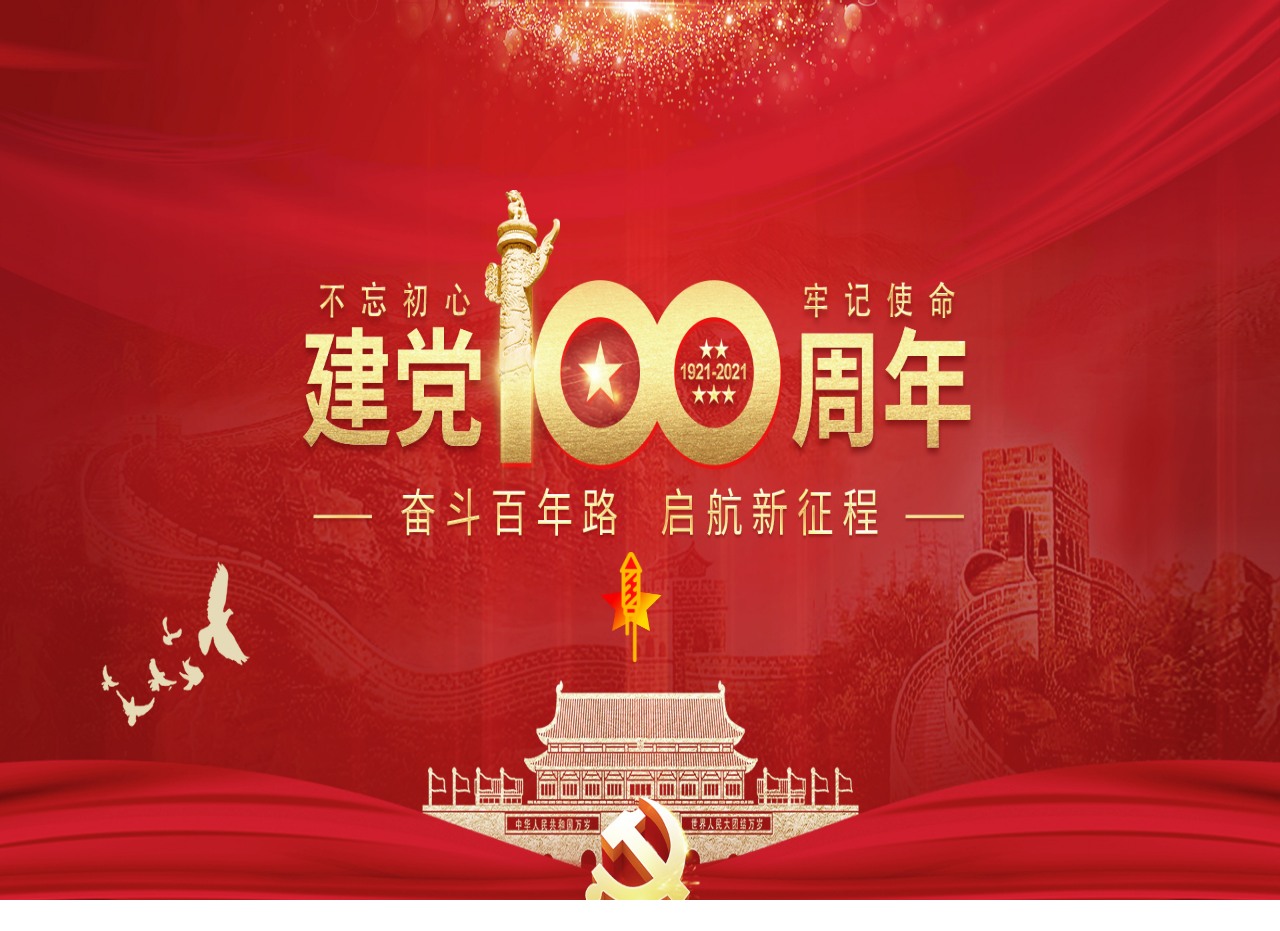
<file: guide.html>
<!DOCTYPE html>
<html lang="en">
<head>
    <meta charset="UTF-8">
    <meta http-equiv="X-UA-Compatible" content="IE=edge">
    <meta name="viewport" content="width=device-width, initial-scale=1.0">
    <title>引导页</title>
    <link rel="stylesheet" href="./css/guide.css">
</head>
<body>
    <div class="door">
        <img src="./image/lead/s1-left.jpg" alt="" class="s1-left">
        <img src="./image/lead/s1-right.jpg" alt="" class="s1-right">
    </div>
    <div class="holster">
        <div class="banner all-height"><img class="bannerimg" src="./image/lead/banner.jpg"></div>
    </div>
    <div class="menu">
        <input class="input_btn" type="checkbox">
        <img class="firework" src="./image/lead/烟花爆炸.png"/>
        <span></span>
        <img class="fireworkimg" src="./image/lead/烟花.png" alt="">
        <ul>
            <li><a href="./index.html">首页</a></li>
            <li><a href="./html/course.html">光辉历程</a></li>
            <li><a href="./html/study.html">党史学习</a></li>
            <li><a href="./html/historyFigures.html">党史人物</a></li>
            <li><a href="./html/collection.html">媒体集萃</a></li>
            <li><a href="./html/jibenzhishi.html">党史百科</a></li>
            <li><a href="./html/redPavilion.html">红色展馆</a></li>
        </ul>
    </div>
</body>
</html>
</file>
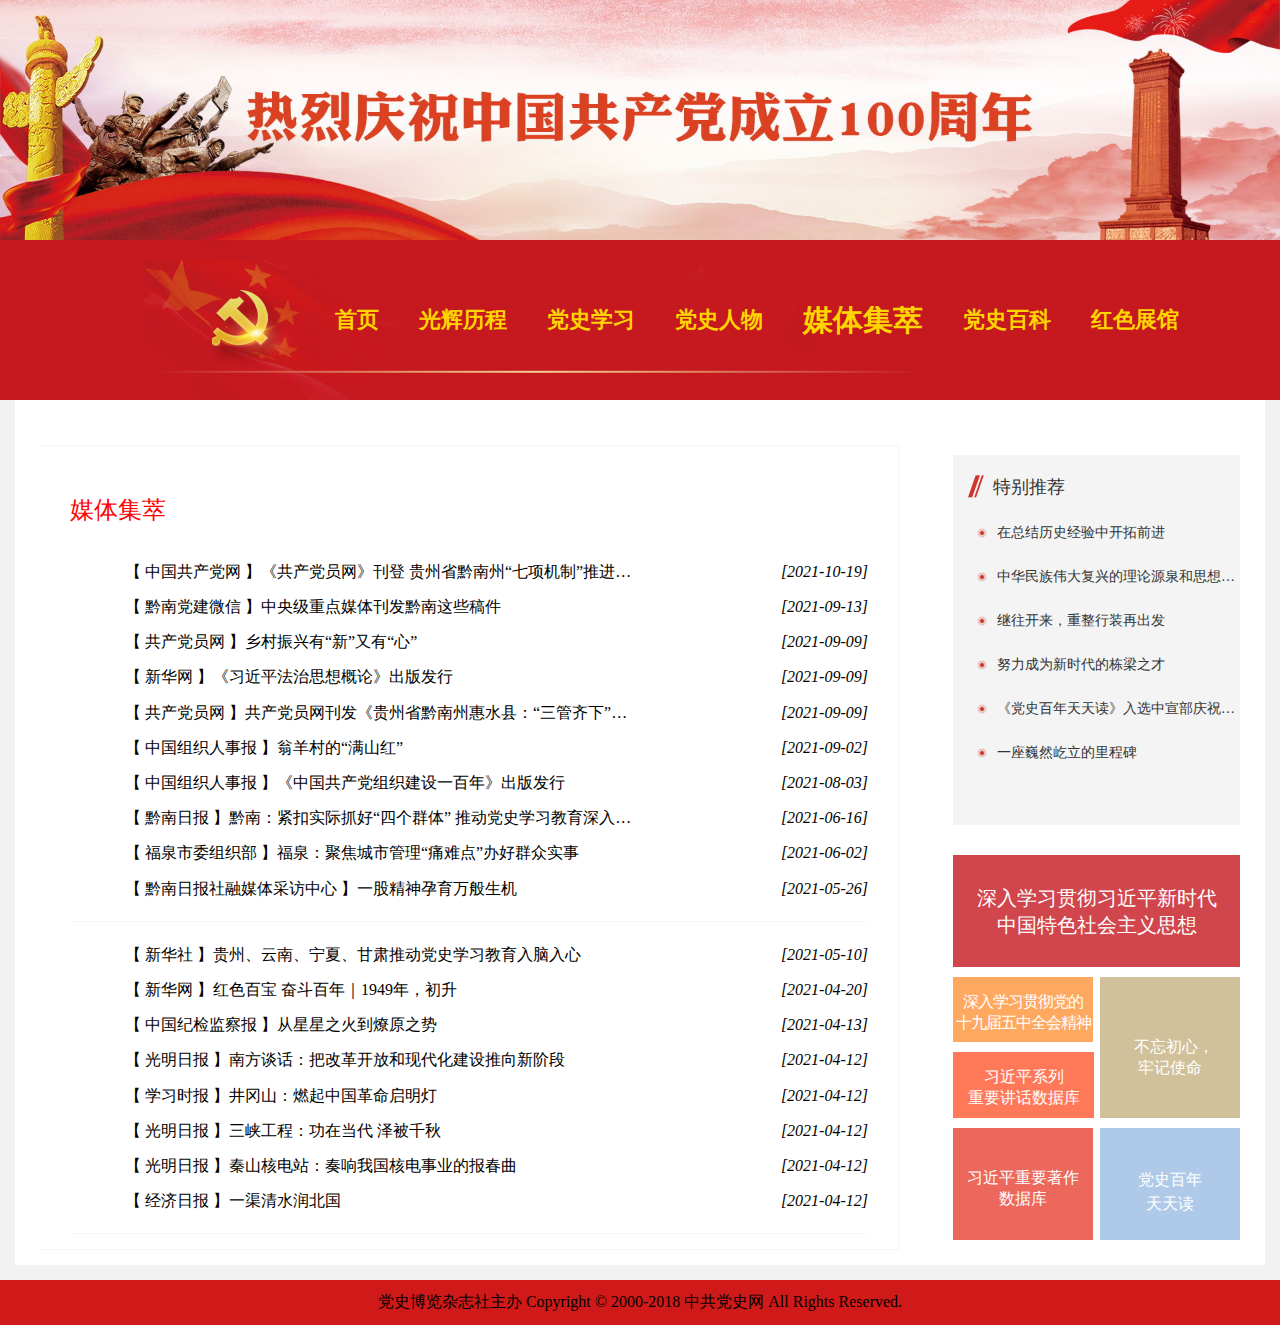
<file: html/collection.html>
<!DOCTYPE html>
<html lang="en">
<head>
    <meta charset="UTF-8">
    <meta http-equiv="X-UA-Compatible" content="IE=edge">
    <meta name="viewport" content="width=device-width, initial-scale=1.0">
    <title>媒体集萃</title>
    <link rel="stylesheet" href="../css/collection.css">
    <link rel="stylesheet" href="../css/static.css">
</head>
<body>
    <!-- 顶部图片与二级导航 -->
    <div class="head1"><a href="../guide.html"><img src="../image/static/banner.jpg" alt="" class="head1_img"></a></div>
    <div class="head2">
        <div class="hTwo">
            <ul>
              <li><a href="../index.html">首页</a></li>
              <li><a href="../html/course.html">光辉历程</a></li>
              <li><a href="../html/study.html">党史学习</a></li>
              <li><a href="../html/historyFigures.html">党史人物</a></li>
              <li><a href="../html/collection.html" class="pagewhere">媒体集萃</a></li>
              <li><a href="../html/jibenzhishi.html">党史百科</a></li>
              <li><a href="../html/redPavilion.html">红色展馆</a></li>
            </ul>
          </div>
    </div>

     <div class="boxs">
        <div  class="sboxs">
            <div class="fl">
                <h2 class="red">媒体集萃</h2>
                <ul>
                    <li><a href="" target="_blank" title="《共产党员网》刊登 贵州省黔南州“七项机制”推进乡村振兴开新局">【 中国共产党网 】《共产党员网》刊登 贵州省黔南州“七项机制”推进乡村振兴开新局</a><i>[2021-10-19]</i></li>
                    <li><a href="" target="_blank" title="中央级重点媒体刊发黔南这些稿件">【 黔南党建微信 】中央级重点媒体刊发黔南这些稿件</a><i>[2021-09-13]</i></li>
                    <li><a href="" target="_blank" title="乡村振兴有“新”又有“心”">【 共产党员网 】乡村振兴有“新”又有“心”</a><i>[2021-09-09]</i></li>
                    <li><a href="" target="_blank" title="《习近平法治思想概论》出版发行">【 新华网 】《习近平法治思想概论》出版发行</a><i>[2021-09-09]</i></li>
                    <li><a href="" target="_blank" title="共产党员网刊发《贵州省黔南州惠水县：“三管齐下”为群众办实事解难题》">【 共产党员网 】共产党员网刊发《贵州省黔南州惠水县：“三管齐下”为群众办实事解难题》</a><i>[2021-09-09]</i></li>
                    <li><a href="" target="_blank" title="翁羊村的“满山红”">【 中国组织人事报 】翁羊村的“满山红”</a><i>[2021-09-02]</i></li>
                    <li><a href="" target="_blank" title="《中国共产党组织建设一百年》出版发行">【 中国组织人事报 】《中国共产党组织建设一百年》出版发行</a><i>[2021-08-03]</i></li>
                    <li><a href="" target="_blank" title="黔南：紧扣实际抓好“四个群体” 推动党史学习教育深入开展">【 黔南日报 】黔南：紧扣实际抓好“四个群体” 推动党史学习教育深入开展</a><i>[2021-06-16]</i></li>
                    <li><a href="" target="_blank" title="福泉：聚焦城市管理“痛难点”办好群众实事">【 福泉市委组织部 】福泉：聚焦城市管理“痛难点”办好群众实事</a><i>[2021-06-02]</i></li>
                    <li><a href="" target="_blank" title="一股精神孕育万般生机">【 黔南日报社融媒体采访中心 】一股精神孕育万般生机</a><i>[2021-05-26]</i></li>
                </ul>
                <ul>
                    <li><a href="" target="_blank" title="贵州、云南、宁夏、甘肃推动党史学习教育入脑入心">【 新华社 】贵州、云南、宁夏、甘肃推动党史学习教育入脑入心</a><i>[2021-05-10]</i></li>
                    <li><a href="" target="_blank" title="红色百宝 奋斗百年｜1949年，初升">【 新华网 】红色百宝 奋斗百年｜1949年，初升</a><i>[2021-04-20]</i></li>
                    <li><a href="" target="_blank" title="从星星之火到燎原之势">【 中国纪检监察报 】从星星之火到燎原之势</a><i>[2021-04-13]</i></li>
                    <li><a href="" target="_blank" title="南方谈话：把改革开放和现代化建设推向新阶段">【 光明日报 】南方谈话：把改革开放和现代化建设推向新阶段</a> <i>[2021-04-12]</i></li>
                    <li><a href="" target="_blank" title="井冈山：燃起中国革命启明灯">【 学习时报 】井冈山：燃起中国革命启明灯</a><i>[2021-04-12]</i></li>
                    <li><a href="" target="_blank" title="三峡工程：功在当代 泽被千秋">【 光明日报 】三峡工程：功在当代 泽被千秋</a><i>[2021-04-12]</i></li>
                    <li><a href="" target="_blank" title="秦山核电站：奏响我国核电事业的报春曲">【 光明日报 】秦山核电站：奏响我国核电事业的报春曲</a><i>[2021-04-12]</i></li>
                    <li><a href="" target="_blank" title="一渠清水润北国">【 经济日报 】一渠清水润北国</a><i>[2021-04-12]</i></li>
                </ul>

            </div>
            <div class="fr">
                <div class="tuijian">
                    <h3>特别推荐</h3>
                    <ul class="fr_list"><li> <a href="" target="_blank" title="在总结历史经验中开拓前进">在总结历史经验中开拓前进</a>
                        <p> <span>  </span></p></li>
                        <li> <a href="" target="_blank" title="中华民族伟大复兴的理论源泉和思想武器">中华民族伟大复兴的理论源泉和思想…</a>
                        <p> <span>  </span></p></li>
                        <li> <a href="" target="_blank" title="继往开来，重整行装再出发">继往开来，重整行装再出发</a>
                        <p> <span>  </span></p></li>
                        <li> <a href="" target="_blank" title="努力成为新时代的栋梁之才">努力成为新时代的栋梁之才</a>
                        <p> <span>  </span></p></li>
                        <li> <a href="" target="_blank" title="《党史百年天天读》入选中宣部庆祝建党百年好书荐读书单">《党史百年天天读》入选中宣部庆祝…</a>
                        <p> <span>  </span></p></li>
                        <li> <a href="" target="_blank" title="一座巍然屹立的里程碑">一座巍然屹立的里程碑</a>
                        <p> <span>  </span></p></li>
                    </ul>
                 </div>
                 <div class="fr_zt">
                    <div class="zt_1"><a href=""><span>深入学习贯彻习近平新时代<br>中国特色社会主义思想</span></a></div>
                  <div class="zt_2 clearfix">
                        <span><a href=""> 深入学习贯彻党的<br>十九届五中全会精神</a> </span>
                      <span><a href="">&nbsp;&nbsp;不忘初心，<br>牢记使命</a></span>
                      <span><a href="">  习近平系列<br>重要讲话数据库</a></span>
                  </div>
                  <div class="zt_3 clearfix">
                        <span><a href=""> 习近平重要著作<br>数据库</a></span>
                        <span id="zt_dsbnttd"><a href="">党史百年<br>天天读</a></span>								
                  </div>
              </div>

            </div>
        </div>
     </div>

     <div class="d1">
        <div class="dbox">
          <div class="bq">党史博览杂志社主办 Copyright © 2000-2018 中共党史网 All Rights Reserved.</div>
        </div>
      </div>
</body>
</html>
</file>
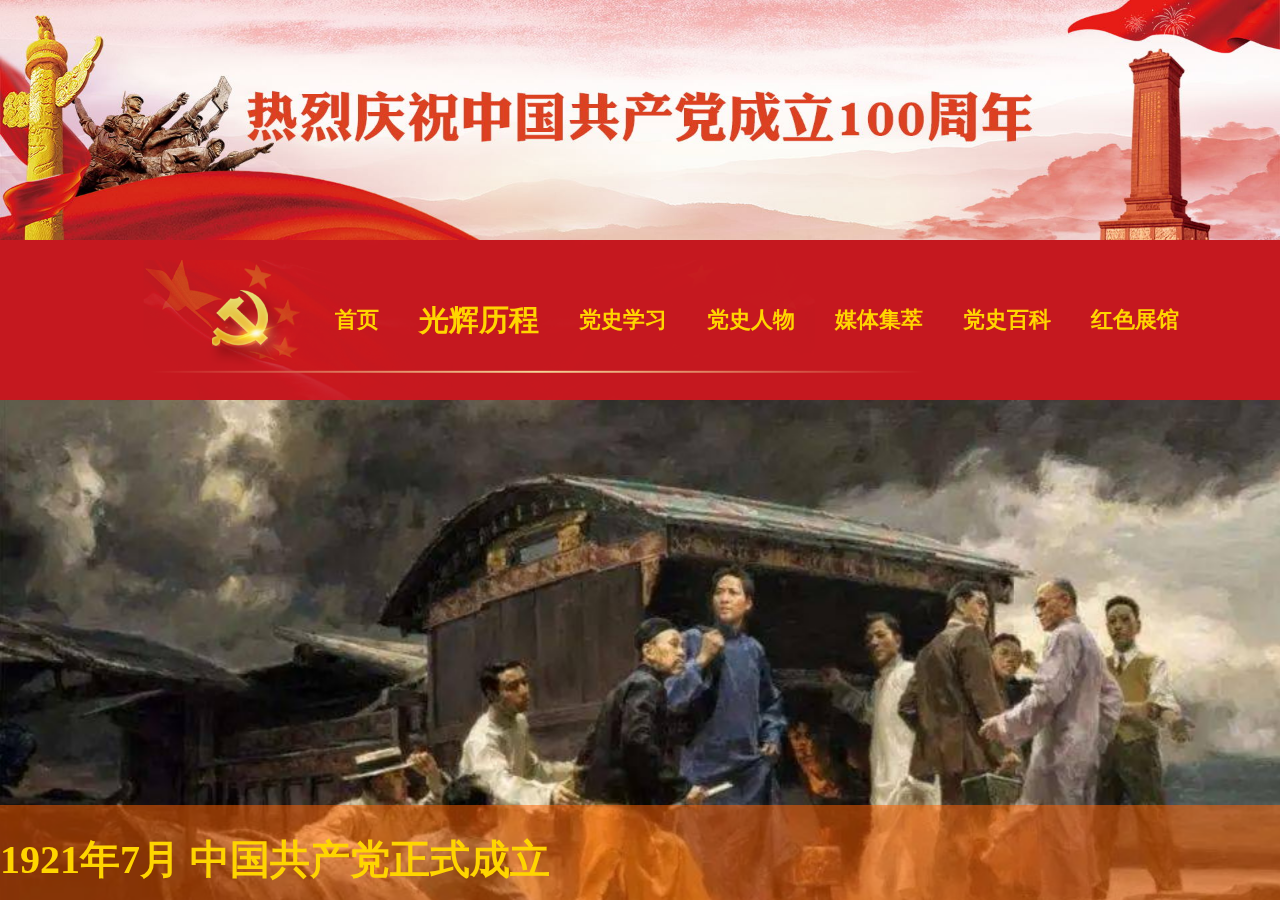
<file: html/course.html>
<!DOCTYPE html>
<html lang="en">
<head>
    <meta charset="UTF-8">
    <meta http-equiv="X-UA-Compatible" content="IE=edge">
    <meta name="viewport" content="width=device-width, initial-scale=1.0">
    <title>光辉历程</title>
    <link rel="stylesheet" href="../css/course.css">
    <link rel="stylesheet" href="../css/static.css">
</head>
<body>
    <div class="shell">
    <!-- 顶部图片与二级导航 -->
    <div class="head1"><a href="../guide.html"><img src="../image/static/banner.jpg" alt="" class="head1_img"></a></div>
    <div class="head2">
        <div class="hTwo">
            <ul>
              <li><a href="../index.html">首页</a></li>
              <li><a href="../html/course.html" class="pagewhere">光辉历程</a></li>
              <li><a href="../html/study.html">党史学习</a></li>
              <li><a href="../html/historyFigures.html">党史人物</a></li>
              <li><a href="../html/collection.html">媒体集萃</a></li>
              <li><a href="../html/jibenzhishi.html">党史百科</a></li>
              <li><a href="../html/redPavilion.html">红色展馆</a></li>
            </ul>
          </div>
    </div>

        
            <div class="image" style="background-image: url('../image/course/1921.jfif')"></div>
            <div class="heading">
                <h1>1921年7月 中国共产党正式成立</h1>
                <p>1921年７月23日，中国共产党第一次全国代表大会在上海举行。参加会议的各地代表有：李达、李汉俊、张国焘、刘仁静、毛泽东、何叔衡、王尽美、邓恩铭、陈潭秋、董必武、周佛海、陈公博，包惠僧受陈独秀派遣参加了会议。他们代表着全国50多名党员。共产国际代表马林和尼科尔斯基列席了会议。在会议进行过程中，突然有法租界巡捕闯进了会场，会议被迫中断。于是，最后一天的会议，便转到了浙江嘉兴南湖的一艘游艇上举行。经过讨论，大会通过了中国共产党的第一个纲领和决议，并选举产生党的领导机构——中央局。</p>
            </div>
            <div class="image" style="background-image: url('../image/course/1945.jpg');"></div>
            <div class="heading">
                <h1>1945年9月 抗日战争的胜利</h1>
                <p>中国共产党在军事上大胆实行“敌进我进”的方针，深入敌占区打击敌人，开辟敌后战场，承担了最艰苦的战略任务，连日军也称赞“有超乎常有以外的坚强意志”。中国共产党从无到有在沦陷区先后建立起的19个抗日根据地，经历了无数次残酷的“扫荡”，付出了巨大牺牲，但日军没有从战略上摧毁任何一个根据地，反而是越挫越勇，越抗越大，一直斗争到日本投降！效果上，中国共产党坚决维护民族独立和尊严，不愧为抗日战争的“中流砥柱”。</p>
            </div>
            <div class="image" style="background-image: url('../image/course/1949.jfif');"></div>
            <div class="heading">
                <h1>1949年9月 新中国成立</h1>
                <p>1947年7月，解放军由战略防御转入战略进攻，接着连续进行了辽沈、淮海、平津三大战役，基本上消灭了国民党军主力。1949年4月，解放军横渡长江，解放南京，基本宣告了国民党统治的覆灭 。1949年10月1日，在解放军向全国进军途中，中华人民共和国在北京宣告成立。到1950年6月，残存在东北、华东、中南、西南、西北战场上的国民党军被全部歼灭，仅有少量逃往台湾。1951年西藏和平解放。至此，解放军完成了解放全国大陆和近海岛屿的任务，中国人民解放军取得第二次国共内战胜利，统一了中国大陆。</p>
            </div>
            <div class="image" style="background-image: url('../image/course/1978.jfif');"></div>
            <div class="heading">
                <h1>1978年12月 改革开放的伟大成功</h1>
                <p>改革开放是我们党的一次伟大觉醒,实现新中国成立以来党的历史上具有深远意义的伟大转折。改革开放这个伟大觉醒,是从破除对马克思主义的教条式理解开始的,是基于对我国仍处于并将长期处于社会主义初级阶段这个基本国情的深刻认识。改革开放这个伟大觉醒,还体现在我们党深刻认识到社会主义是不断发展的,要通过革命性变革不断发展和完善;社会主义是开放的,不能关起门来搞建设。改革开放这个伟大觉醒孕育了我们党从理论到实践的伟大创造。</p>
            </div>
            <div class="image" style="background-image: url('../image/course/2021.jfif');"></div>
            <div class="heading">
                <h1>2021年7月 中国共产党百年华诞</h1>
                <p>在迎来中国共产党成立一百周年的重要时刻，在“两个一百年”奋斗目标的历史交汇点上。在以习近平同志为核心的党中央坚强领导下，全党全国各族人民坚韧不拔、接续奋斗。书写了人类减贫史上的伟大壮举，兑现了中国共产党的庄严承诺。历史告诉我们，历史和人民，选择中国共产党领导中华民族伟大复兴的事业是正确的。必须长期坚持、永不动摇中国共产党领导中国人民开辟的中国特色社会主义道路是正确的。必须长期坚持、永不动摇中国共产党和中国人民扎根中国大地。吸纳人类文明优秀成果，独立自主实现国家发展的战略是正确的。必须长期坚持、永不动摇。</p>
            </div>

        <div class="d1">
            <div class="dbox">
            <div class="bq">党史博览杂志社主办 Copyright © 2000-2018 中共党史网 All Rights Reserved.</div>
            </div>
        </div>
    </div>
</body>
</html>
</file>
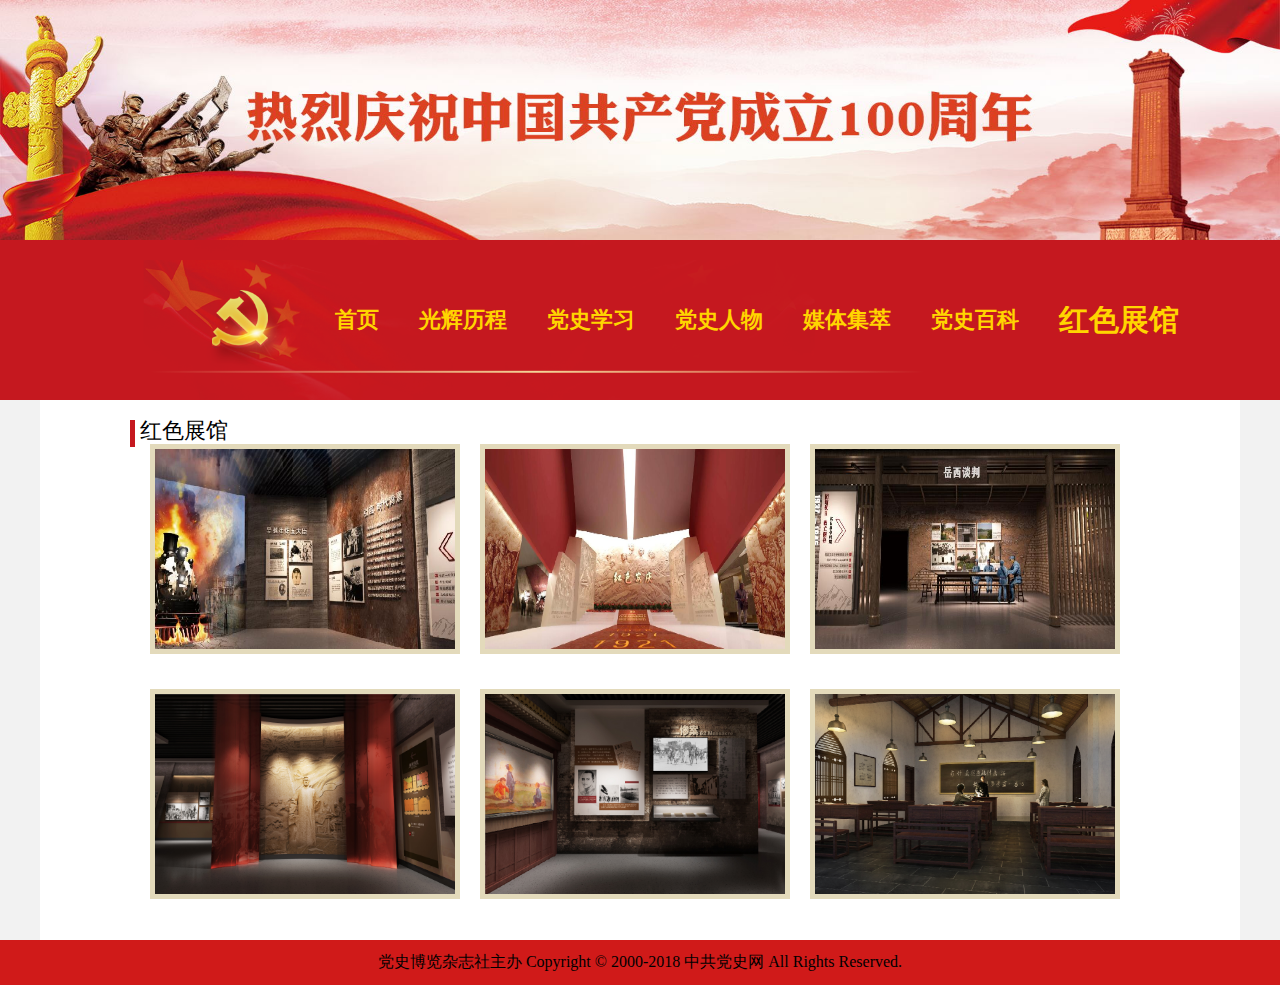
<file: html/redPavilion.html>
<!DOCTYPE html>
<html lang="en">
<head>
    <meta charset="UTF-8">
    <meta http-equiv="X-UA-Compatible" content="IE=edge">
    <meta name="viewport" content="width=device-width, initial-scale=1.0">
    <title>红色展馆</title>
    <link rel="stylesheet" href="../css/redPavilion.css">
    <link rel="stylesheet" href="../css/static.css">
</head>
<body>
    <!-- 顶部图片与二级导航 -->
    <div class="head1"><a href="../guide.html"><img src="../image/static/banner.jpg" alt="" class="head1_img"></a></div>
    <div class="head2">
        <div class="hTwo">
            <ul>
              <li><a href="../index.html">首页</a></li>
              <li><a href="../html/course.html">光辉历程</a></li>
              <li><a href="../html/study.html">党史学习</a></li>
              <li><a href="../html/historyFigures.html">党史人物</a></li>
              <li><a href="../html/collection.html">媒体集萃</a></li>
              <li><a href="../html/jibenzhishi.html">党史百科</a></li>
              <li><a href="../html/redPavilion.html" class="pagewhere">红色展馆</a></li>
            </ul>
          </div>
    </div>


    <div class="container">
        <div class="record-title">
            <div class="red-label"></div>
            <div class="word-label">红色展馆</div>
        </div>
        
        <div class="column_1200 left">
            <ul class="img_salce">
                <li><a href=""><img src="../image/redPavilion/red1.jpeg" alt=""></a></li>
                <li><a href=""><img src="../image/redPavilion/red2.jpeg" alt=""></a></li>
                <li><a href=""><img src="../image/redPavilion/red3.jpeg" alt=""></a></li>
                <li><a href=""><img src="../image/redPavilion/red4.png" alt=""></a></li>
                <li><a href=""><img src="../image/redPavilion/red5.png" alt=""></a></li>
                <li><a href=""><img src="../image/redPavilion/red6.png" alt=""></a></li>
            </ul>
        </div>
    </div>
    <div class="d1">
        <div class="dbox">
          <div class="bq">党史博览杂志社主办 Copyright © 2000-2018 中共党史网 All Rights Reserved.</div>
        </div>
      </div>
</body>
</html>
</file>
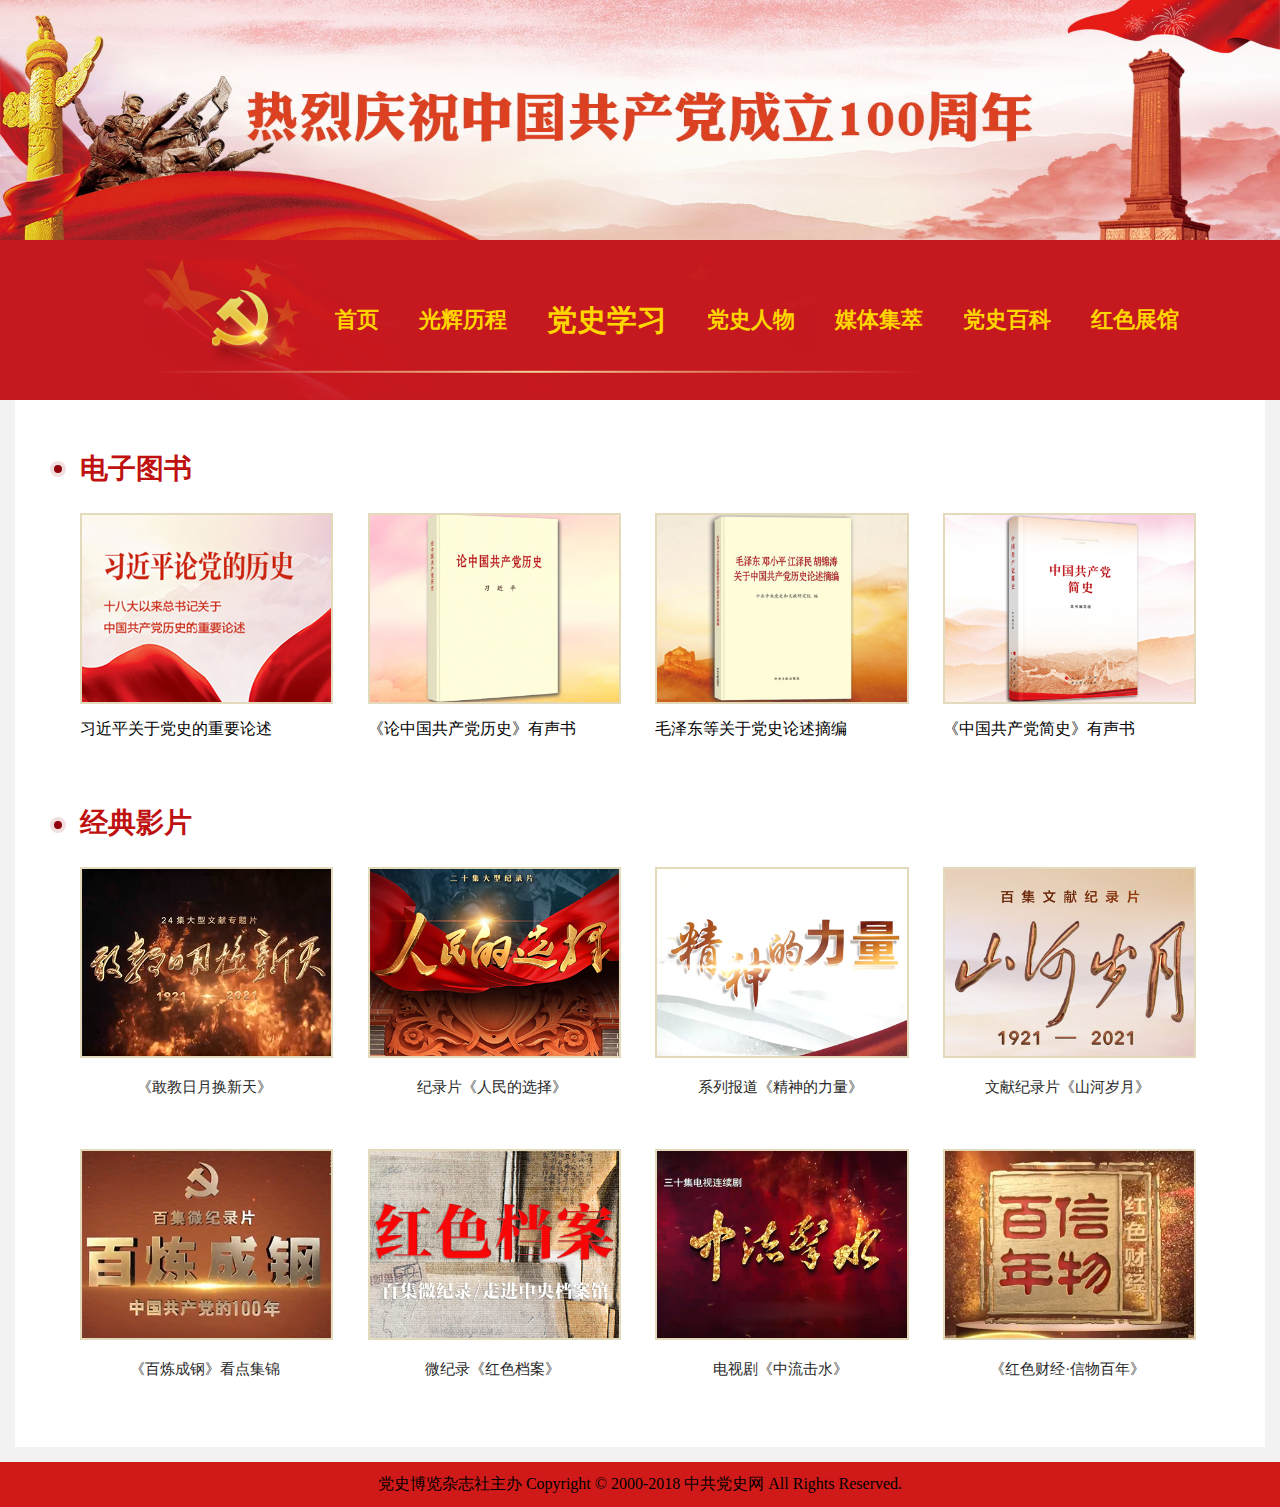
<file: html/study.html>
<!DOCTYPE html>
<html lang="en">
<head>
    <meta charset="UTF-8">
    <meta http-equiv="X-UA-Compatible" content="IE=edge">
    <meta name="viewport" content="width=device-width, initial-scale=1.0">
    <title>党史学习</title>
    <link rel="stylesheet" href="../css/study.css">
    <link rel="stylesheet" href="../css/static.css">
</head>
<body>
    <!-- 顶部图片与二级导航 -->
    <div class="head1"><a href="../guide.html"><img src="../image/static/banner.jpg" alt="" class="head1_img"></a></div>
    <div class="head2">
        <div class="hTwo">
            <ul>
              <li><a href="../index.html">首页</a></li>
              <li><a href="../html/course.html">光辉历程</a></li>
              <li><a href="../html/study.html" class="pagewhere">党史学习</a></li>
              <li><a href="../html/historyFigures.html">党史人物</a></li>
              <li><a href="../html/collection.html">媒体集萃</a></li>
              <li><a href="../html/jibenzhishi.html">党史百科</a></li>
              <li><a href="../html/redPavilion.html">红色展馆</a></li>
            </ul>
          </div>
    </div>

    <div class="boxs">
        <div class="sboxs">
            <div class="elbook">
                <h3 class="h3tit2">电子图书</h3>
                <div class="books">
                    <h2></h2>
                    <ul>
                        <li>
                            <img src="../image/study/book1.jpg" >
                            <p>习近平关于党史的重要论述</a></p>
                            <span></span>
                        </li>
                        <li>
                            <img src="../image/study/book2.jpg"></a>
                            <p>《论中国共产党历史》有声书</p>
                            <span></span>
                        </li>
                        <li>
                            <img src="../image/study/book3.jpg"></a>
                            <p>毛泽东等关于党史论述摘编</a></p>
                            <span></span>
                        </li>
                        <li class="maR0">
                           <img src="../image/study/book4.jpg"></a>
                            <p>《中国共产党简史》有声书</p>
                            <span></span>
                        </li>
                    </ul>
                </div>
            </div>
            <div class="elvideo">
                <h3 class="h3tit3">经典影片</h3>
                <div class="videos">
                    <ul>
                        <li>
                            <img src="../image/study/video1.jpg">
                            <p>《敢教日月换新天》</p>
                            <span></span>
                        </li>
                        <li>
                           <img src="../image/study/video2.jpg"></a>
                            <p>纪录片《人民的选择》</p>
                            <span></span>
                        </li>
                        <li>
                            <img src="../image/study/video3.jpg" >
                            <p>系列报道《精神的力量》</p>
                            <span></span>
                        </li>
                        <li>
                            <img src="../image/study/video4.jpg">
                            <p>文献纪录片《山河岁月》</p>
                            <span></span>
                        </li>
                    </ul>
                    <ul>
                        <li>
                            <img src="../image/study/video5.jpg" >
                            <p>《百炼成钢》看点集锦</p>
                            <span></span>
                        </li>
                            <li>
                                <img src="../image/study/video6.jpg">
                                <p>微纪录《红色档案》</p>
                                <span></span>
                            </li>
                            <li>
                                <img src="../image/study/video7.jpg" >
                                <p>电视剧《中流击水》</p>
                                <span></span>
                            </li>
                            <li>
                                <img src="../image/study/video8.jpg">
                                <p>《红色财经·信物百年》</p>
                                <span></span>
                            </li>
                    </ul>
                </div>
             </div> 
        </div>
    </div>

    <div class="d1">
        <div class="dbox">
          <div class="bq">党史博览杂志社主办 Copyright © 2000-2018 中共党史网 All Rights Reserved.</div>
        </div>
      </div>
</body>
</html>
</file>
<file: css/guide.css>
/* setup */
html, body{
    overflow: hidden;
    height: 100%;
}
*{
    margin: 0;
    padding: 0;
    
}
.door {
    position: fixed;
    width: 100%;
    height: 100%;
    left: 0;
    right: 0;
    top: 0;
    z-index: 1;
}
.door img{
    position: absolute;
    min-width: 50%;
    height: 100%;
}
.s1-left{
    right: 100%;
    opacity: 0.4;
    animation: opendoor1 2s ease-in;
}
.s1-right{
    left: 100%;
    opacity: 0.4;
    animation: opendoor2 2s ease-in;
}
@keyframes opendoor1{
    0%,50%{
        opacity: 1;
        right:50%;
    }
}
@keyframes opendoor2 {
    0%,50%{
        opacity: 1;
        left:50%;
    }
}
.holster{
    position: relative;
    touch-action: none;
    height: 927px;
    transform: translate3d(0px, 0px, 0px);
    transition: all 700ms ease 0s;
}
.holster > div{
    height: 927px;
}
.holster .bannerimg{
    height: 100%;
    width: 100%;
    pointer-events: none;
}
.menu{
    position: absolute;
    z-index: 10;
    top: 63%;
    right: 48%;
    animation: opt 2.5s ease;
}
@keyframes opt {
    0%,50%{
        opacity: 0;
    }
    100%{
        opacity: 1;
    }
}
.menu input[type=checkbox]{
    width: 70px;
	height: 70px;
    
	/* 鼠标移入变小手 */
	cursor: pointer;
	/* 不透明度为0 直接变透明 */
	opacity: 0;
    position: relative;
    z-index: 10;
}
.menu ul{
    list-style: none;
    width: 0px;
    height: 0px;
}
.menu span{
    background: url(../image/lead/五角星.png);
    position: absolute;
    right: 0;
    width: 70px;
    height: 70px;
    border-radius: 40px;
    background-size:cover;
    transition: all .5s;
    z-index: 2;
}
.menu .fireworkimg{
    top: -15px;
    width: 110px;
    height: 110px;
    position: absolute;
    right: -20px;
    transition: all .5s;
    z-index: 3;
}
.menu input:hover ~ span{
    animation: starroll 5s ease infinite;
}
@keyframes starroll {
    20%,50%{
        transform: rotateY(180deg);
    }
    50%,100%{
        transform: rotateY(360deg);
    }
}
.menu input:hover ~ .fireworkimg {
    top: -150px;
    height: 150px;
}
.menu input:checked ~ span,.menu input:checked{
    right: 395px;
    animation: starroll 5s ease infinite;
}
.menu input:checked ~ .fireworkimg{
    top:-1000px;
    height: 300px;
}
.firework{
    position: fixed;
    width: 0;
    top: -115px;
    right: 47%;
    transition: all .5s;
    opacity: .4;
}
.menu input:checked ~ .firework{
    animation: stopfire 5s ease-in;
}
@keyframes stopfire {
    20%{
        top: -115px;
        opacity: 1;
        width: 400px;
    }
    50%,100%{
        opacity: 0;
        top: 20px;
        right: 50%;
    }
}


.menu ul {
    width:0;
    height:70px;
    transition: all .5s;
    position: absolute;
    z-index: 1;
    top: 0;
    left: 0px;
    overflow: hidden;
}
.menu input:checked ~ ul{
    left: -400px;
    width:840px;
    border-right: 5px solid red;
    border-radius: 10px;
}
.menu ul li {
    width: 100px;
    line-height: 70px;
    max-height: 70px;
    display: inline-block;
    text-align:center; 
    overflow: hidden;
}
.menu ul li a {
    color: #ffd500;
    font-size: 20px;
    font-family: PingFangSC-Semibold;
    font-weight: 600;
    transition: 0.2s;
    text-decoration: none;
}
.menu ul li a:hover{
    position: relative;
    text-decoration: underline;
    font-size: 22px;
    color:#ffcc00;
}
.menu ul li:nth-child(1){
    margin-left: 80px;
}
</file>
<file: css/collection.css>
body{margin: 0;padding: 0;background:#f2f2f2;}
ol, ul ,li{list-style-type:none;}
a{text-decoration:none;} 
/* a :hover{ background:#CC0000; } */
.fl {
    width: 858px;
    border: #f6f6f6 1px solid;
    border-left: 0px;
    margin-top: 20px;
    float: left;
    zoom: 1;
}
.fl h2 {
    font: normal 24px/200% "å¾®è½¯é›…é»‘";
    padding: 20px 30px 0;
    color: red;
}
.fl ul {
    margin: 15px 30px;
    border-bottom: #f6f6f6 1px solid;
    padding-bottom: 15px;
}
.fl ul li {
    /* background: url(../img/icon.gif) 0 16px no-repeat; */
    font-size: 16px;
    line-height: 220%;
    padding-left: 15px;
    text-align: right;
}
.fl ul li a {
    overflow: hidden;
    text-overflow: ellipsis;
    white-space: nowrap;
    width: 515px;
    float: left;
    text-align: left;
    color: #000;
}
.fl ul li a:hover{
    color:#CC0000;
}
.fr {
    float: right;
    width: 287px;
    height: auto;
}
.fr .tuijian {
    width: 287px;
    background: rgba(234,234,234,0.5);
    overflow: hidden;
    margin: 30px 0;
    position: relative;
}
.fr .tuijian i {
    position: absolute;
    display: block;
    width: 2px;
    height: 100%;
    background: #E9E9E9;
    left: 18px;
    top: 60px;
    z-index: -9;
}
.focus h3, .tuijian h3 {
    font-size: 18px;
    font-family: PingFangSC-Regular;
    font-weight: 400;
    color: rgba(51,51,51,1);
    line-height: 25px;
    padding-left: 25px;
    background: url(../image/collection/line3.png)no-repeat;
    margin-left: 10px;
    margin: 20px 20px 20px 15px;
}
.fr_list {
    padding-bottom: 30px;
    padding-left: 10px;
}
.fr_list li {
    width: 100%;
    font-size: 14px;
    font-family: PingFangSC-Regular;
    color: #333;
    line-height: 25px;
    margin-top: 5px;
    overflow: hidden;
    text-overflow: ellipsis;
    white-space: nowrap;
    text-indent: 1em;
}
.fr_list li a {
    background: url(../image/collection/line4.png)left no-repeat;
    padding-left: 20px;
    color: #333;
}
.fr_list li p {
    text-indent: 2.3em;
}
.fr_zt {
    width: 287px;
}
.zt_1 {
    width: 287px;
    height: 112px;
    background: #D1464C;
    text-align: center;
    font-size: 20px;
    overflow: hidden;
}
.zt_1 a, .zt_2 a, .zt_3 a {
    font-family: PingFangSC-Regular;
    color: #fff;
    text-decoration: none;
}
.zt_1 span {
    display: block;
    margin-top: 30px;
}

.zt_2, .zt_3 {
    margin-top: 10px;
    width: 287px;
    height: auto;
    overflow: hidden;
}
.zt_2 span:first-child {
    width: 140px;
    height: 65px;
    background: #FFA860;
    letter-spacing: -1px;
}
.zt_2 span {
    display: block;
    float: left;
    font-size: 16px;
    font-family: PingFangSC-Regular;
    text-align: center;
}
.zt_2 span a {
    display: block;
    margin-top: 15px;
}
.zt_2 span:first-child+span a {
    display: block;
    margin-top: 60px;
}
.zt_2 span:first-child+span {
    width: 140px;
    height: 141px;
    font-size: 16px;
    float: right;
    background: #D1C19B;
}
.zt_2 span:first-child+span+span {
    width: 141px;
    height: 66px;
    margin-top: 10px;
    background: rgba(255,88,48,0.8);
}
.zt_3 span:first-child {
    width: 140px;
    height: 112px;
    background: #E84234;
    opacity: 0.8;
}
.zt_3 span {
    display: block;
    float: left;
    font-size: 16px;
    font-family: PingFangSC-Regular;
    text-align: center;
    /* line-height: 112px; */
}
.zt_3 span a {
    display: block;
    margin-top: 40px;
}
.zt_3 span:first-child+span {
    float: right;
    width: 140px;
    height: 112px;
    background: #AECAE8;
    line-height: 1.5;
    /* position: relative; */
}
</file>
<file: css/static.css>
.boxs{/* 主体 */
    width: 1200px;
    height: auto;
    margin: 0 auto 15px auto;
    overflow: hidden;
    background:#FFFFFF; 
    padding:25px 25px 0 25px;
}
.sboxs{
    width: 1200px;
    height: auto;
    margin: 0 0 15px 0;
    overflow: hidden;
}
.head1{
    width: 100%;
}
.head1_img{
    display: block;
    width: 100%;
}
.head2{
    background: #c5181f;
    width: 100%;
    height: 160px;
}
.hTwo{
    width: 1250px;
    height: 100%;
    margin: 0 auto;
    overflow: hidden;
    background: url("../image/static/logo_text_bg.png");
    background-size: cover;
    background-position: -100px 20px;
}
.hTwo ul{
    overflow: hidden;
    padding: 0;
    display: block;
    float: right;
    margin: 66px;
}
.hTwo ul li{
    float: left;
    height: 50px;
}
.hTwo ul li a{
    display:block;
    line-height:28px;
    text-align:center; 
    color: #ffd500;
    font-size: 22px;
    padding:0 20px; 
    font-family: PingFangSC-Semibold;
    font-weight: 600;
    transition: 0.2s;
}
.hTwo ul li a:hover{
    position: relative;
    font-size: 30px;
    color:#ffcc00;
}
.pagewhere{
    font-size: 30px !important;
}
.d1{
    width: 100%;
    overflow: hidden;
    background: #d01a19;
    margin: 0 auto;
}
.dbox{
    width: 1200px;
    margin: 0 auto;
    /* padding: 30px 0; */
}
.bq{
    text-align: center;
    padding: 12px;
}
</file>
<file: css/course.css>
body{margin: 0;padding: 0;background:#f2f2f2;}
ol, ul ,li{list-style-type:none;}
a{text-decoration:none;} 
/* a :hover{ background:#CC0000; } */
.h3tit{
    font-family: "微软雅黑";
    font-size: 40px;
    color: #be1110;
    padding-left: 32px;
    line-height: 67px;
    position: relative;
    top: -73px;
    left: 20px;
}
.tit1 img{
    position: relative;
    top: 25px;
    left: 20px;
}
.top{
    width: 563px;
    float: left;
}
.h3tit2{
    margin-top: -60px;
    font: bold 28px/32px \5FAE\8F6F\96C5\9ED1;
    position: relative;
    padding-left: 29px;
    color: #212121;
}
.h3tit2::before{
    content: '';
    position: absolute;
    width: 8px;
    height: 8px;
    left: 0;
    top: 8px;
    background: #91000b;
    border: 4px solid #f1dedf;
    border-radius: 50%;
}
.tandb img{
    margin-right: 12px;
    float: left;
    width: 222px;
    height: 146px;
}
.tandb h4{
    font: bold 18px/24px \5FAE\8F6F\96C5\9ED1;
    margin-top: 5px;
}
.tandb p{
    color: #b4b4b4;
    font-size: 16px;
    line-height: 140%;
    margin-top: 15px;
}
.list2{
    padding-top: 20px;
}
.list2 li{
    font-size: 18px;
    line-height: 42px;
    overflow: hidden;
    text-overflow: ellipsis;
    white-space: nowrap;
    background: url(../image/ph_dot2.png) no-repeat left 17px;
    padding-left: 15px;
}
.bottom{
    width: 540px;
    float: right;
}

.shell{
    height: 100vh;
    overflow-x: hidden;
    perspective: 3px;
}
.shell div{
    position: relative;
    justify-content: center;
    align-items: center;
    font-style: 30px;
}
.shell .image{
    transform: translateZ(-1px) scale(1.339);
    background-size: cover;
    height: 100vh;
    z-index: -1;
}
.shell .text{
    height: 50vh;
    background-color: #fff;
}
.shell .text h1{
    color: #000;
}
.shell .heading{
    z-index: -1;
    transform: translateY(-55vh) translateZ(0px);
    color: #ffd500;
    font-size: 20px;
    position: absolute;
    display: inline-block;
    background: #ff610485;
}
</file>
<file: css/redPavilion.css>
body{margin: 0;padding: 0;background:#f2f2f2;}
ol, ul ,li{list-style-type:none;}
a{text-decoration:none;} 
/* a :hover{ background:#CC0000; } */
.boxW{width: 1200px;}
.container{
    width: 1200px;
    height: auto;
    margin: 0 auto;
    overflow: hidden;
    background:#FFFFFF
}
.left{float: left;}
.column_1200{width: 100%;height: auto;margin-left:60px; }
.column_1200 ul{
    width: 100%;
    height: auto;
    overflow:hidden;
}
.column_1200 ul li{
    float: left;
    padding: 10px;
    
}
.column_1200 ul li a{
    display: block; 
    width: 300px;
    height: 200px;
    margin: 0px 0px 15px; 
    overflow: hidden;border: 5px solid #e3dabb;
}
.img_salce img {
    width: 300px;
    height: 200px;
    transition: all 0.5s;
}
.img_salce img:hover {
    transform: scale(1.3);
}
.record-title{
    display: inline-block;
    line-height: 30px;
    font-size: 22px;
    vertical-align: top;
    position: relative;
}
.red-label{
    width: 5px;
    height: 27px;
    background: #C5181F;
    position: absolute;
    top: 20px;
    left: 90px;
}
.word-label{
    margin-left: 10px;
    position: absolute;
    top: 16px;
    left: 90px;
    width: 100px;
}
</file>
<file: css/study.css>
body{margin: 0;padding: 0;background:#f2f2f2;}
ol, ul ,li{list-style-type:none;}
a{text-decoration:none;} 
/* a :hover{ background:#CC0000; } */
.h3tit2{
    font: bold 28px/32px \5FAE\8F6F\96C5\9ED1;
    position: relative;
    padding-left: 40px;
    font-family: 微软雅黑;
    font-size: 28px;
    color: rgb(190, 17, 16);

}
.elbook{
    width: 100%;
    height: auto;
    overflow: hidden;
}
.h3tit2::before{
    content: '';
    position: absolute;
    width: 8px;
    height: 8px;
    left: 10px;
    top: 8px;
    background: #91000b;
    border: 4px solid #f1dedf;
    border-radius: 50%;
}
.books ul li{
    width: 21.5%;
    float: left;
    margin: 0 3.3% 2% 0;
    position: relative;
}

.books ul li img {
    float: left;
    width: 100%;
    height: auto;
    margin-bottom: 15px;
    transition: all 0.5s;
    border: 2px solid #e3dabb;
}
.books ul li img:hover {
    transform: scale(1.1);
}
.elvideo{
    width: 100%;
    height: auto;
    overflow: hidden;
}
.hebfor::before{
    content: '';
    position: absolute;
    width: 8px;
    height: 8px;
    left: 10px;
    top: 8px;
    background: #91000b;
    border: 4px solid #f1dedf;
    border-radius: 50%;
}
.h3tit3{
    font: bold 28px/32px \5FAE\8F6F\96C5\9ED1;
    position: relative;
    padding-left: 40px;
    font-family: 微软雅黑;
    font-size: 28px;
    color: rgb(190, 17, 16);

}
.h3tit3::before{
    content: '';
    position: absolute;
    width: 8px;
    height: 8px;
    left: 10px;
    top: 10px;
    background: #91000b;
    border: 4px solid #f1dedf;
    border-radius: 50%;
}
.videos ul li{
    width: 21.5%;
    float: left;
    margin: 0 3.3% 2% 0;
}
.videos ul li img{
    float: left;
    width: 100%;
    height: auto;
    margin-bottom: 15px;
    border: 2px solid #e3dabb;
    transition: all 0.5s;
}
.videos ul li img:hover {
    transform: scale(1.1);
}
.videos ul li p {
    font-size: 15px;
    text-align: center;
    font-family: "微软雅黑";
    color: #292929;
    line-height: 28px;
    display: block;
    padding: 0px 0 10px;
}
.videos ul li span {
    color: #292929;
    font-size: 14px;
    font-family: "微软雅黑";
    display: block;
    line-height: 24px;
}
</file>
